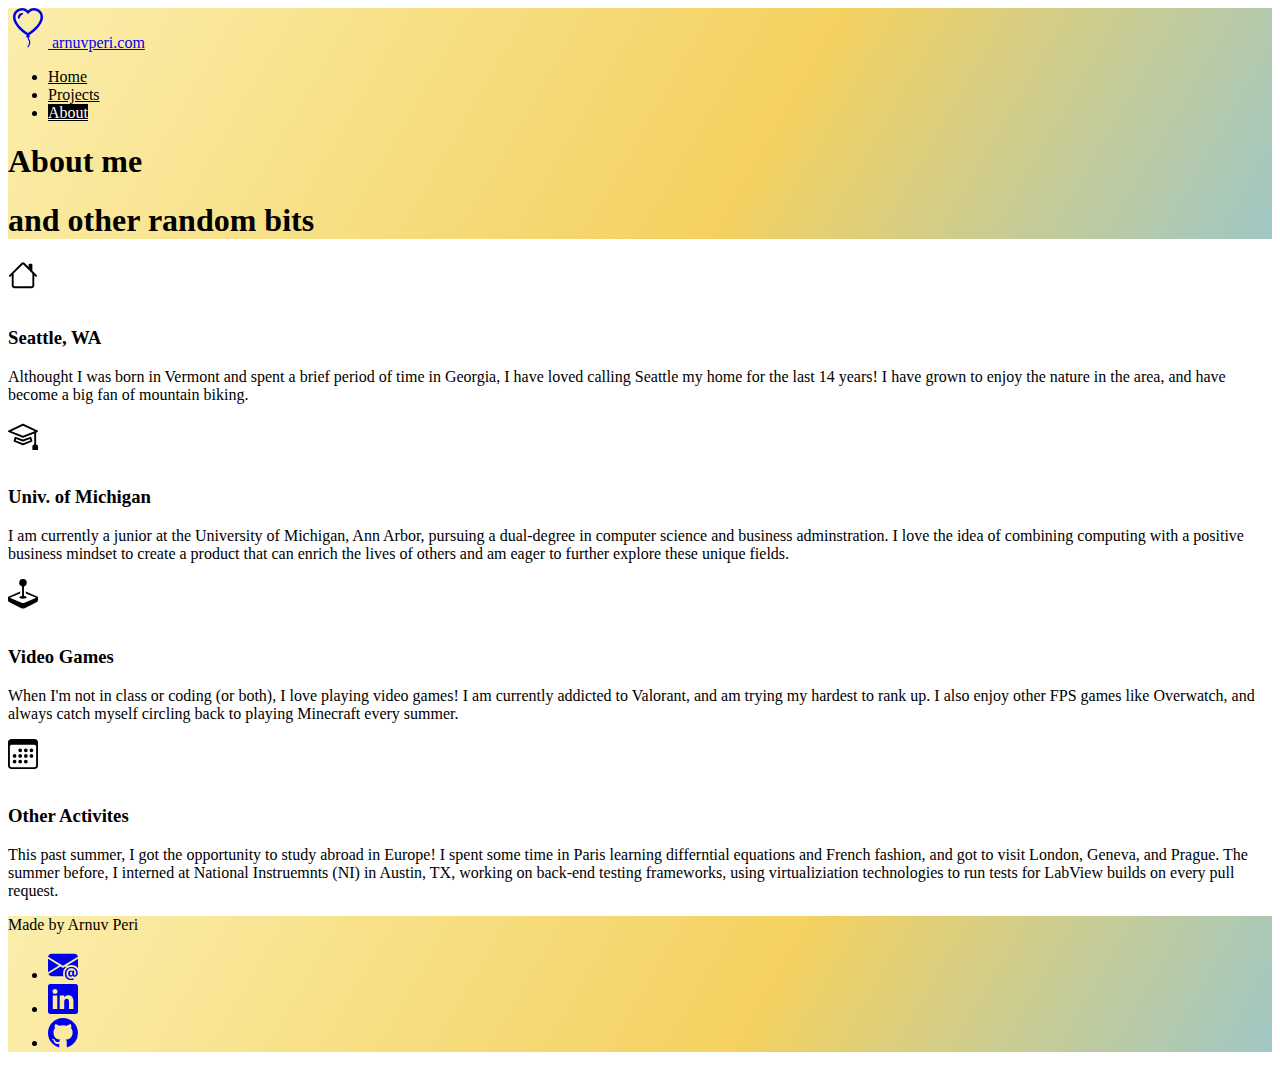
<file: about.html>
<!DOCTYPE html>
<html lang="en">

<head>
  <meta charset="UTF-8">
  <meta name="viewport" content="width=device-width, initial-scale=1.0">
  <title>arnuvperi.com</title>
  <link href="https://cdn.jsdelivr.net/npm/bootstrap@5.3.0-alpha3/dist/css/bootstrap.min.css" rel="stylesheet"
    integrity="sha384-KK94CHFLLe+nY2dmCWGMq91rCGa5gtU4mk92HdvYe+M/SXH301p5ILy+dN9+nJOZ" crossorigin="anonymous">
  <link rel="icon" type="image/x-icon" href="/images/favicon.ico">
  <link rel="stylesheet" href="./css/style.css">
</head>


<body >

  <section id="top-section" class="gradient-background">

    <div class="container">
      <header class="d-flex flex-wrap justify-content-center pt-3">
        <a href="./" class="d-flex align-items-center mb-3 ms-sm-0 ms-auto me-auto link-body-emphasis text-decoration-none">
          <svg xmlns="http://www.w3.org/2000/svg" width="40" height="40" fill="currentColor" class="bi bi-balloon-heart" viewBox="0 0 16 16">
            <path fill-rule="evenodd" d="m8 2.42-.717-.737c-1.13-1.161-3.243-.777-4.01.72-.35.685-.451 1.707.236 3.062C4.16 6.753 5.52 8.32 8 10.042c2.479-1.723 3.839-3.29 4.491-4.577.687-1.355.587-2.377.236-3.061-.767-1.498-2.88-1.882-4.01-.721L8 2.42Zm-.49 8.5c-10.78-7.44-3-13.155.359-10.063.045.041.089.084.132.129.043-.045.087-.088.132-.129 3.36-3.092 11.137 2.624.357 10.063l.235.468a.25.25 0 1 1-.448.224l-.008-.017c.008.11.02.202.037.29.054.27.161.488.419 1.003.288.578.235 1.15.076 1.629-.157.469-.422.867-.588 1.115l-.004.007a.25.25 0 1 1-.416-.278c.168-.252.4-.6.533-1.003.133-.396.163-.824-.049-1.246l-.013-.028c-.24-.48-.38-.758-.448-1.102a3.177 3.177 0 0 1-.052-.45l-.04.08a.25.25 0 1 1-.447-.224l.235-.468ZM6.013 2.06c-.649-.18-1.483.083-1.85.798-.131.258-.245.689-.08 1.335.063.244.414.198.487-.043.21-.697.627-1.447 1.359-1.692.217-.073.304-.337.084-.398Z"/>
          </svg>
          <span class="fs-4">arnuvperi.com</span>
        </a>
        <ul class="nav nav-pills">
          <li class="nav-item"><a href="./" class="nav-link black">Home</a></li>
          <li class="nav-item"><a href="./projects.html" class="nav-link black">Projects</a></li>
          <li class="nav-item"><a href="./about.html" class="nav-link active" aria-current="page">About</a></li>
        </ul>
      </header>
    </div>

    <div class="container px-4 py-5">
      <div class="row flex-lg-row-reverse align-items-center g-5">
        <div class="col">
          <h1 class="display-4 fw-bold text-body-emphasis lh-1 mb-3">About me</h1>
          <h1 class="fs-3 lh-1 mb-3">and other random bits</h1>
        </div>
      </div>
    </div>

    
  </section>


  
  
  <!-- Features -->
  <section id="features">
    <div class="container my-5">
      <div class="row g-4 py-5 row-cols-1 row-cols-lg-3">
        <div class="col d-flex align-items-start">
          <div
            class="icon-square text-body-emphasis bg-body-secondary d-inline-flex align-items-center justify-content-center fs-4 flex-shrink-0 me-3">
            <svg xmlns="http://www.w3.org/2000/svg" width="30" height="30" fill="currentColor" class="bi bi-house" viewBox="0 0 16 16">
              <path d="M8.707 1.5a1 1 0 0 0-1.414 0L.646 8.146a.5.5 0 0 0 .708.708L2 8.207V13.5A1.5 1.5 0 0 0 3.5 15h9a1.5 1.5 0 0 0 1.5-1.5V8.207l.646.647a.5.5 0 0 0 .708-.708L13 5.793V2.5a.5.5 0 0 0-.5-.5h-1a.5.5 0 0 0-.5.5v1.293L8.707 1.5ZM13 7.207V13.5a.5.5 0 0 1-.5.5h-9a.5.5 0 0 1-.5-.5V7.207l5-5 5 5Z"/>
            </svg>
          </div>
          <div>
            <h3 class="fs-2">Seattle, WA</h3>
            <p>Althought I was born in Vermont and spent a brief period of time in Georgia, I have loved calling Seattle my home for the last 14 years! 
              I have grown to enjoy the nature in the area, and have become a big fan of mountain biking.</p>

          </div>
        </div>
        <div class="col d-flex align-items-start">
          <div
            class="icon-square text-body-emphasis bg-body-secondary d-inline-flex align-items-center justify-content-center fs-4 flex-shrink-0 me-3">
            <svg xmlns="http://www.w3.org/2000/svg" height="30" fill="currentColor" class="bi bi-mortarboard"
              viewBox="0 0 16 16">
              <path
                d="M8.211 2.047a.5.5 0 0 0-.422 0l-7.5 3.5a.5.5 0 0 0 .025.917l7.5 3a.5.5 0 0 0 .372 0L14 7.14V13a1 1 0 0 0-1 1v2h3v-2a1 1 0 0 0-1-1V6.739l.686-.275a.5.5 0 0 0 .025-.917l-7.5-3.5ZM8 8.46 1.758 5.965 8 3.052l6.242 2.913L8 8.46Z" />
              <path
                d="M4.176 9.032a.5.5 0 0 0-.656.327l-.5 1.7a.5.5 0 0 0 .294.605l4.5 1.8a.5.5 0 0 0 .372 0l4.5-1.8a.5.5 0 0 0 .294-.605l-.5-1.7a.5.5 0 0 0-.656-.327L8 10.466 4.176 9.032Zm-.068 1.873.22-.748 3.496 1.311a.5.5 0 0 0 .352 0l3.496-1.311.22.748L8 12.46l-3.892-1.556Z" />
            </svg>
          </div>
          <div>
            <h3 class="fs-2">Univ. of Michigan</h3>
            <p>I am currently a junior at the University of Michigan, Ann Arbor, pursuing a dual-degree in computer science and business adminstration.
              I love the idea of combining computing with a positive business mindset to create a product that can enrich the lives of others and am eager to further explore these unique fields.</p>

          </div>
        </div>
        <div class="col d-flex align-items-start">
          <div
            class="icon-square text-body-emphasis bg-body-secondary d-inline-flex align-items-center justify-content-center fs-4 flex-shrink-0 me-3">
            <svg xmlns="http://www.w3.org/2000/svg" width="30" height="30" fill="currentColor" class="bi bi-joystick" viewBox="0 0 16 16">
              <path d="M10 2a2 2 0 0 1-1.5 1.937v5.087c.863.083 1.5.377 1.5.726 0 .414-.895.75-2 .75s-2-.336-2-.75c0-.35.637-.643 1.5-.726V3.937A2 2 0 1 1 10 2z"/>
              <path d="M0 9.665v1.717a1 1 0 0 0 .553.894l6.553 3.277a2 2 0 0 0 1.788 0l6.553-3.277a1 1 0 0 0 .553-.894V9.665c0-.1-.06-.19-.152-.23L9.5 6.715v.993l5.227 2.178a.125.125 0 0 1 .001.23l-5.94 2.546a2 2 0 0 1-1.576 0l-5.94-2.546a.125.125 0 0 1 .001-.23L6.5 7.708l-.013-.988L.152 9.435a.25.25 0 0 0-.152.23z"/>
            </svg>
          </div>
          <div>
            <h3 class="fs-2">Video Games</h3>
            <p>When I'm not in class or coding (or both), I love playing video games! I am currently addicted to Valorant, and am trying my hardest to rank up. 
              I also enjoy other FPS games like Overwatch, and always catch myself circling back to playing Minecraft every summer.</p>

          </div>
        </div>
      </div>
      <div class="col d-flex align-items-start">
        <div
          class="icon-square text-body-emphasis bg-body-secondary d-inline-flex align-items-center justify-content-center fs-4 flex-shrink-0 me-3">
          <svg xmlns="http://www.w3.org/2000/svg" width="30" height="30" fill="currentColor" class="bi bi-calendar3" viewBox="0 0 16 16">
            <path d="M14 0H2a2 2 0 0 0-2 2v12a2 2 0 0 0 2 2h12a2 2 0 0 0 2-2V2a2 2 0 0 0-2-2zM1 3.857C1 3.384 1.448 3 2 3h12c.552 0 1 .384 1 .857v10.286c0 .473-.448.857-1 .857H2c-.552 0-1-.384-1-.857V3.857z"/>
            <path d="M6.5 7a1 1 0 1 0 0-2 1 1 0 0 0 0 2zm3 0a1 1 0 1 0 0-2 1 1 0 0 0 0 2zm3 0a1 1 0 1 0 0-2 1 1 0 0 0 0 2zm-9 3a1 1 0 1 0 0-2 1 1 0 0 0 0 2zm3 0a1 1 0 1 0 0-2 1 1 0 0 0 0 2zm3 0a1 1 0 1 0 0-2 1 1 0 0 0 0 2zm3 0a1 1 0 1 0 0-2 1 1 0 0 0 0 2zm-9 3a1 1 0 1 0 0-2 1 1 0 0 0 0 2zm3 0a1 1 0 1 0 0-2 1 1 0 0 0 0 2zm3 0a1 1 0 1 0 0-2 1 1 0 0 0 0 2z"/>
          </svg>
        </div>
        <div>
          <h3 class="fs-2">Other Activites</h3>
          <p>This past summer, I got the opportunity to study abroad in Europe! I spent some time in Paris learning differntial equations and French fashion, and got to visit London, Geneva, and Prague.
            The summer before, I interned at National Instruemnts (NI) in Austin, TX, working on back-end testing frameworks, using virtualiziation technologies to run tests for LabView builds on every pull request.
          </p>
        </div>
    </div>
    
  </section>
 
  <!-- Footer -->
  <section id="contact" class="gradient-background">
    <div class="container">
      <footer class="d-flex flex-wrap justify-content-between align-items-center py-4">

        <div class="col d-flex align-items-center">
          <span class="text-body-secondary">Made by Arnuv Peri</span>
        </div>
    
        <ul class="nav col justify-content-end list-unstyled d-flex">
          <li class="ms-sm-5 ms-3"><a class="text-body-secondary" href="mailto:arnuvp@umich.edu">
            <svg xmlns="http://www.w3.org/2000/svg" width="30" height="30" fill="currentColor" class="bi bi-envelope-at-fill" viewBox="0 0 16 16">
            <path d="M2 2A2 2 0 0 0 .05 3.555L8 8.414l7.95-4.859A2 2 0 0 0 14 2H2Zm-2 9.8V4.698l5.803 3.546L0 11.801Zm6.761-2.97-6.57 4.026A2 2 0 0 0 2 14h6.256A4.493 4.493 0 0 1 8 12.5a4.49 4.49 0 0 1 1.606-3.446l-.367-.225L8 9.586l-1.239-.757ZM16 9.671V4.697l-5.803 3.546.338.208A4.482 4.482 0 0 1 12.5 8c1.414 0 2.675.652 3.5 1.671Z"/>
            <path d="M15.834 12.244c0 1.168-.577 2.025-1.587 2.025-.503 0-1.002-.228-1.12-.648h-.043c-.118.416-.543.643-1.015.643-.77 0-1.259-.542-1.259-1.434v-.529c0-.844.481-1.4 1.26-1.4.585 0 .87.333.953.63h.03v-.568h.905v2.19c0 .272.18.42.411.42.315 0 .639-.415.639-1.39v-.118c0-1.277-.95-2.326-2.484-2.326h-.04c-1.582 0-2.64 1.067-2.64 2.724v.157c0 1.867 1.237 2.654 2.57 2.654h.045c.507 0 .935-.07 1.18-.18v.731c-.219.1-.643.175-1.237.175h-.044C10.438 16 9 14.82 9 12.646v-.214C9 10.36 10.421 9 12.485 9h.035c2.12 0 3.314 1.43 3.314 3.034v.21Zm-4.04.21v.227c0 .586.227.8.581.8.31 0 .564-.17.564-.743v-.367c0-.516-.275-.708-.572-.708-.346 0-.573.245-.573.791Z"/>
          </svg></a></li>
          <li class="ms-sm-5 ms-3"><a class="text-body-secondary" href="https://www.linkedin.com/in/arnuvperi/">
            <svg xmlns="http://www.w3.org/2000/svg" width="30" height="30" fill="currentColor" class="bi bi-linkedin" viewBox="0 0 16 16">
            <path d="M0 1.146C0 .513.526 0 1.175 0h13.65C15.474 0 16 .513 16 1.146v13.708c0 .633-.526 1.146-1.175 1.146H1.175C.526 16 0 15.487 0 14.854V1.146zm4.943 12.248V6.169H2.542v7.225h2.401zm-1.2-8.212c.837 0 1.358-.554 1.358-1.248-.015-.709-.52-1.248-1.342-1.248-.822 0-1.359.54-1.359 1.248 0 .694.521 1.248 1.327 1.248h.016zm4.908 8.212V9.359c0-.216.016-.432.08-.586.173-.431.568-.878 1.232-.878.869 0 1.216.662 1.216 1.634v3.865h2.401V9.25c0-2.22-1.184-3.252-2.764-3.252-1.274 0-1.845.7-2.165 1.193v.025h-.016a5.54 5.54 0 0 1 .016-.025V6.169h-2.4c.03.678 0 7.225 0 7.225h2.4z"/>
          </svg></a></li>
          <li class="ms-sm-5 ms-3"><a class="text-body-secondary" href="https://github.com/arnuvperi">
            <svg xmlns="http://www.w3.org/2000/svg" width="30" height="30" fill="currentColor" class="bi bi-github" viewBox="0 0 16 16">
            <path d="M8 0C3.58 0 0 3.58 0 8c0 3.54 2.29 6.53 5.47 7.59.4.07.55-.17.55-.38 0-.19-.01-.82-.01-1.49-2.01.37-2.53-.49-2.69-.94-.09-.23-.48-.94-.82-1.13-.28-.15-.68-.52-.01-.53.63-.01 1.08.58 1.23.82.72 1.21 1.87.87 2.33.66.07-.52.28-.87.51-1.07-1.78-.2-3.64-.89-3.64-3.95 0-.87.31-1.59.82-2.15-.08-.2-.36-1.02.08-2.12 0 0 .67-.21 2.2.82.64-.18 1.32-.27 2-.27.68 0 1.36.09 2 .27 1.53-1.04 2.2-.82 2.2-.82.44 1.1.16 1.92.08 2.12.51.56.82 1.27.82 2.15 0 3.07-1.87 3.75-3.65 3.95.29.25.54.73.54 1.48 0 1.07-.01 1.93-.01 2.2 0 .21.15.46.55.38A8.012 8.012 0 0 0 16 8c0-4.42-3.58-8-8-8z"/>
          </svg></a></li>
        </ul>
      </footer>
    </div>
  </section>
</body>

</html>
</file>
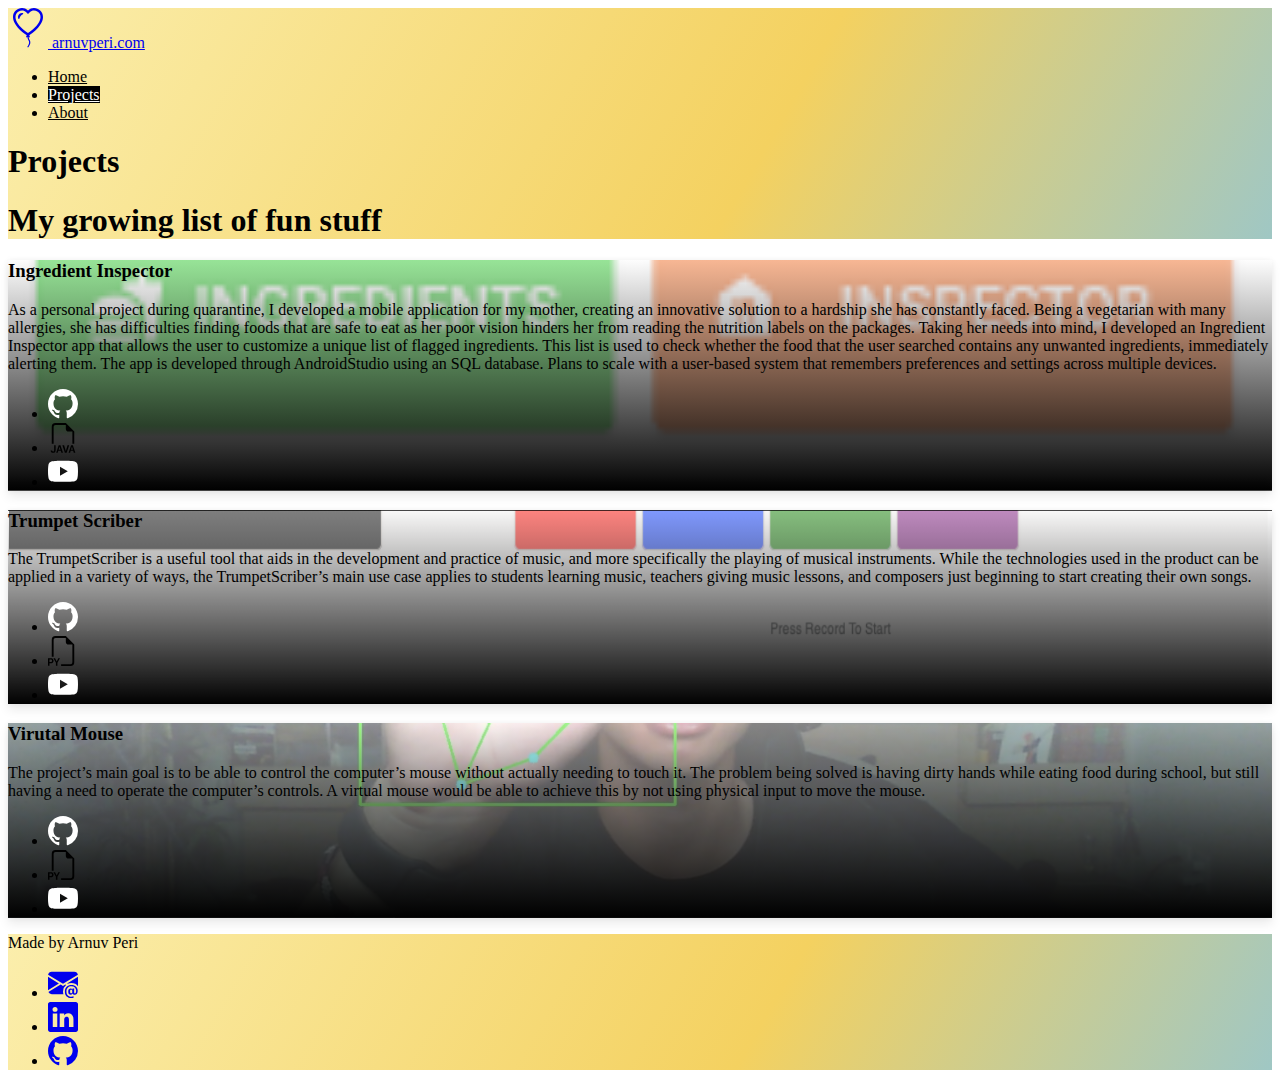
<file: projects.html>
<!DOCTYPE html>
<html lang="en">

<head>
  <meta charset="UTF-8">
  <meta name="viewport" content="width=device-width, initial-scale=1.0">
  <title>arnuvperi.com</title>
  <link href="https://cdn.jsdelivr.net/npm/bootstrap@5.3.0-alpha3/dist/css/bootstrap.min.css" rel="stylesheet"
    integrity="sha384-KK94CHFLLe+nY2dmCWGMq91rCGa5gtU4mk92HdvYe+M/SXH301p5ILy+dN9+nJOZ" crossorigin="anonymous">
  <link rel="icon" type="image/x-icon" href="/images/favicon.ico">
  <link rel="stylesheet" href="./css/style.css">
</head>


<body >

  <section id="top-section" class="gradient-background">

    <div class="container">
      <header class="d-flex flex-wrap justify-content-center pt-3">
        <a href="./" class="d-flex align-items-center mb-3 ms-sm-0 ms-auto me-auto link-body-emphasis text-decoration-none">
          <svg xmlns="http://www.w3.org/2000/svg" width="40" height="40" fill="currentColor" class="bi bi-balloon-heart" viewBox="0 0 16 16">
            <path fill-rule="evenodd" d="m8 2.42-.717-.737c-1.13-1.161-3.243-.777-4.01.72-.35.685-.451 1.707.236 3.062C4.16 6.753 5.52 8.32 8 10.042c2.479-1.723 3.839-3.29 4.491-4.577.687-1.355.587-2.377.236-3.061-.767-1.498-2.88-1.882-4.01-.721L8 2.42Zm-.49 8.5c-10.78-7.44-3-13.155.359-10.063.045.041.089.084.132.129.043-.045.087-.088.132-.129 3.36-3.092 11.137 2.624.357 10.063l.235.468a.25.25 0 1 1-.448.224l-.008-.017c.008.11.02.202.037.29.054.27.161.488.419 1.003.288.578.235 1.15.076 1.629-.157.469-.422.867-.588 1.115l-.004.007a.25.25 0 1 1-.416-.278c.168-.252.4-.6.533-1.003.133-.396.163-.824-.049-1.246l-.013-.028c-.24-.48-.38-.758-.448-1.102a3.177 3.177 0 0 1-.052-.45l-.04.08a.25.25 0 1 1-.447-.224l.235-.468ZM6.013 2.06c-.649-.18-1.483.083-1.85.798-.131.258-.245.689-.08 1.335.063.244.414.198.487-.043.21-.697.627-1.447 1.359-1.692.217-.073.304-.337.084-.398Z"/>
          </svg>
          <span class="fs-4">arnuvperi.com</span>
        </a>
        <ul class="nav nav-pills">
          <li class="nav-item"><a href="./" class="nav-link black">Home</a></li>
          <li class="nav-item"><a href="./projects.html" class="nav-link active" aria-current="page">Projects</a></li>
          <li class="nav-item"><a href="./about.html" class="nav-link black">About</a></li>
        </ul>
      </header>
    </div>

    <div class="container px-4 py-5">
      <div class="row flex-lg-row-reverse align-items-center g-5">
        <div class="col">
          <h1 class="display-4 fw-bold text-body-emphasis lh-1 mb-3">Projects</h1>
          <h1 class="fs-3 lh-1 mb-3">My growing list of fun stuff</h1>
        </div>
      </div>
    </div>

    
  </section>


  
  
  <!-- Features -->
  <section id="cards">
    <div class="container px-4 py-5" id="custom-cards">
      <div class="align-items-stretch g-4">
        <div class="col py-5">
          <div class="card card-cover h-100 overflow-hidden text-bg-dark rounded-4 shadow-lg" 
          style="background-image: linear-gradient( to top,
            rgba(0, 0, 0, 1),
            rgba(252, 252, 252, 0.5)
          ), url('./images/ingredientinspector.png'); 
          background-size: cover;
          background-position: bottom;">
            <div class="d-flex flex-column p-5 pb-3 text-white text-shadow-1">
              <h3 class="pt-5 mt-5 display-6 lh-1 fw-bold">Ingredient Inspector</h3>
              <p class=" mb-4 lh-1">As a personal project during quarantine, I developed a mobile application for my mother, creating an innovative solution to a hardship she has constantly faced. 
                Being a vegetarian with many allergies, she has difficulties finding foods that are safe to eat as her poor vision hinders her from reading the nutrition labels on the packages. 
                Taking her needs into mind, I developed an Ingredient Inspector app that allows the user to customize a unique list of flagged ingredients. 
                This list is used to check whether the food that the user searched contains any unwanted ingredients, immediately alerting them. 
                The app is developed through AndroidStudio using an SQL database. Plans to scale with a user-based system that remembers preferences and settings across multiple devices. </p>
              <ul class="d-flex list-unstyled mt-auto">
                <li class="me-auto">
                  <a class="text-body-secondary" href="">
                    <svg xmlns="http://www.w3.org/2000/svg" width="30" height="30" fill="white" class="bi bi-github" viewBox="0 0 16 16">
                    <path d="M8 0C3.58 0 0 3.58 0 8c0 3.54 2.29 6.53 5.47 7.59.4.07.55-.17.55-.38 0-.19-.01-.82-.01-1.49-2.01.37-2.53-.49-2.69-.94-.09-.23-.48-.94-.82-1.13-.28-.15-.68-.52-.01-.53.63-.01 1.08.58 1.23.82.72 1.21 1.87.87 2.33.66.07-.52.28-.87.51-1.07-1.78-.2-3.64-.89-3.64-3.95 0-.87.31-1.59.82-2.15-.08-.2-.36-1.02.08-2.12 0 0 .67-.21 2.2.82.64-.18 1.32-.27 2-.27.68 0 1.36.09 2 .27 1.53-1.04 2.2-.82 2.2-.82.44 1.1.16 1.92.08 2.12.51.56.82 1.27.82 2.15 0 3.07-1.87 3.75-3.65 3.95.29.25.54.73.54 1.48 0 1.07-.01 1.93-.01 2.2 0 .21.15.46.55.38A8.012 8.012 0 0 0 16 8c0-4.42-3.58-8-8-8z"/>
                  </svg></a>
                </li>
                <li class="d-flex align-items-center me-auto">
                  <svg xmlns="http://www.w3.org/2000/svg" width="30" height="30" fill="currentColor" class="bi bi-filetype-java" viewBox="0 0 16 16">
                    <path fill-rule="evenodd" d="M14 4.5V11h-1V4.5h-2A1.5 1.5 0 0 1 9.5 3V1H4a1 1 0 0 0-1 1v9H2V2a2 2 0 0 1 2-2h5.5L14 4.5ZM1.521 15.175a1.321 1.321 0 0 1-.082-.466h.765a.577.577 0 0 0 .073.27.499.499 0 0 0 .454.246c.19 0 .33-.055.422-.164.092-.11.138-.265.138-.466V11.85h.79v2.725c0 .44-.118.774-.357 1.005-.236.23-.564.345-.984.345a1.59 1.59 0 0 1-.568-.094 1.144 1.144 0 0 1-.408-.266 1.139 1.139 0 0 1-.243-.39Zm3.972-.354-.314 1.028h-.8l1.342-3.999h.926l1.336 3.999h-.84l-.314-1.028H5.493Zm1.178-.59-.49-1.616h-.035l-.49 1.617h1.015Zm2.342 1.618h.952l1.327-3.999h-.878l-.888 3.138h-.038L8.59 11.85h-.917l1.34 3.999Zm3.087-1.028-.314 1.028h-.8l1.342-3.999h.926l1.336 3.999h-.84l-.314-1.028H12.1Zm1.178-.59-.49-1.616h-.035l-.49 1.617h1.015Z"/>
                  </svg>
                </li>
                <li class="d-flex align-items-center">
                  <a class="text-body-secondary" href="https://youtu.be/wICp-6EBiWA">
                    <svg xmlns="http://www.w3.org/2000/svg" width="30" height="30" fill="white" class="bi bi-youtube" viewBox="0 0 16 16">
                      <path d="M8.051 1.999h.089c.822.003 4.987.033 6.11.335a2.01 2.01 0 0 1 1.415 1.42c.101.38.172.883.22 1.402l.01.104.022.26.008.104c.065.914.073 1.77.074 1.957v.075c-.001.194-.01 1.108-.082 2.06l-.008.105-.009.104c-.05.572-.124 1.14-.235 1.558a2.007 2.007 0 0 1-1.415 1.42c-1.16.312-5.569.334-6.18.335h-.142c-.309 0-1.587-.006-2.927-.052l-.17-.006-.087-.004-.171-.007-.171-.007c-1.11-.049-2.167-.128-2.654-.26a2.007 2.007 0 0 1-1.415-1.419c-.111-.417-.185-.986-.235-1.558L.09 9.82l-.008-.104A31.4 31.4 0 0 1 0 7.68v-.123c.002-.215.01-.958.064-1.778l.007-.103.003-.052.008-.104.022-.26.01-.104c.048-.519.119-1.023.22-1.402a2.007 2.007 0 0 1 1.415-1.42c.487-.13 1.544-.21 2.654-.26l.17-.007.172-.006.086-.003.171-.007A99.788 99.788 0 0 1 7.858 2h.193zM6.4 5.209v4.818l4.157-2.408L6.4 5.209z"/>
                    </svg></a>
                </li>
              </ul>
            </div>
          </div>
        </div>
  
        <div class="col py-5">
          <div class="card card-cover h-100 overflow-hidden text-bg-dark rounded-4 shadow-lg" 
          style="background-image: linear-gradient( to top,
            rgba(0, 0, 0, 1),
            rgba(252, 252, 252, 0.5)
          ), url('./images/trumpetscriber.png'); 
          background-size: cover;
          background-position: bottom;"
          >
            <div class="d-flex flex-column h-100 p-5 pb-3 text-white text-shadow-1">
              <h3 class="pt-5 mt-5 display-6 lh-1 fw-bold">Trumpet Scriber</h3>
              <p class=" mb-4 lh-1">
                The TrumpetScriber is a useful tool that aids in the development and practice of music, and more specifically the playing of musical instruments. While the technologies used in the product can be applied in a variety of ways, the TrumpetScriber’s main use case applies to students learning music, teachers giving music lessons, and composers just beginning to start creating their own songs.
              </p>
              <ul class="d-flex list-unstyled mt-auto">
                <li class="me-auto">
                  <a class="text-body-secondary" href="https://github.com/arnuvperi/Trumpetscriber">
                    <svg xmlns="http://www.w3.org/2000/svg" width="30" height="30" fill="white" class="bi bi-github" viewBox="0 0 16 16">
                    <path d="M8 0C3.58 0 0 3.58 0 8c0 3.54 2.29 6.53 5.47 7.59.4.07.55-.17.55-.38 0-.19-.01-.82-.01-1.49-2.01.37-2.53-.49-2.69-.94-.09-.23-.48-.94-.82-1.13-.28-.15-.68-.52-.01-.53.63-.01 1.08.58 1.23.82.72 1.21 1.87.87 2.33.66.07-.52.28-.87.51-1.07-1.78-.2-3.64-.89-3.64-3.95 0-.87.31-1.59.82-2.15-.08-.2-.36-1.02.08-2.12 0 0 .67-.21 2.2.82.64-.18 1.32-.27 2-.27.68 0 1.36.09 2 .27 1.53-1.04 2.2-.82 2.2-.82.44 1.1.16 1.92.08 2.12.51.56.82 1.27.82 2.15 0 3.07-1.87 3.75-3.65 3.95.29.25.54.73.54 1.48 0 1.07-.01 1.93-.01 2.2 0 .21.15.46.55.38A8.012 8.012 0 0 0 16 8c0-4.42-3.58-8-8-8z"/>
                  </svg></a>
                </li>
                <li class="d-flex align-items-center me-auto">
                  <svg xmlns="http://www.w3.org/2000/svg" width="30" height="30" fill="currentColor" class="bi bi-filetype-py" viewBox="0 0 16 16">
                    <path fill-rule="evenodd" d="M14 4.5V14a2 2 0 0 1-2 2H7v-1h5a1 1 0 0 0 1-1V4.5h-2A1.5 1.5 0 0 1 9.5 3V1H4a1 1 0 0 0-1 1v9H2V2a2 2 0 0 1 2-2h5.5L14 4.5ZM0 11.85h1.6c.289 0 .533.06.732.179.201.117.355.276.46.477.105.201.158.427.158.677 0 .25-.054.476-.16.677-.106.199-.26.357-.464.474a1.452 1.452 0 0 1-.732.173H.79v1.342H0V11.85Zm2.06 1.714a.795.795 0 0 0 .085-.381c0-.227-.062-.4-.185-.521-.123-.122-.294-.182-.513-.182H.788v1.406h.66a.794.794 0 0 0 .374-.082.574.574 0 0 0 .238-.24Zm2.963.75v1.535H4.23v-1.52L2.89 11.85h.876l.853 1.696h.032l.856-1.696h.855l-1.339 2.464Z"/>
                  </svg>
                </li>
                <li class="d-flex align-items-center">
                  <a class="text-body-secondary" href="https://youtu.be/ZLVn3ZOsaNY">
                    <svg xmlns="http://www.w3.org/2000/svg" width="30" height="30" fill="white" class="bi bi-youtube" viewBox="0 0 16 16">
                      <path d="M8.051 1.999h.089c.822.003 4.987.033 6.11.335a2.01 2.01 0 0 1 1.415 1.42c.101.38.172.883.22 1.402l.01.104.022.26.008.104c.065.914.073 1.77.074 1.957v.075c-.001.194-.01 1.108-.082 2.06l-.008.105-.009.104c-.05.572-.124 1.14-.235 1.558a2.007 2.007 0 0 1-1.415 1.42c-1.16.312-5.569.334-6.18.335h-.142c-.309 0-1.587-.006-2.927-.052l-.17-.006-.087-.004-.171-.007-.171-.007c-1.11-.049-2.167-.128-2.654-.26a2.007 2.007 0 0 1-1.415-1.419c-.111-.417-.185-.986-.235-1.558L.09 9.82l-.008-.104A31.4 31.4 0 0 1 0 7.68v-.123c.002-.215.01-.958.064-1.778l.007-.103.003-.052.008-.104.022-.26.01-.104c.048-.519.119-1.023.22-1.402a2.007 2.007 0 0 1 1.415-1.42c.487-.13 1.544-.21 2.654-.26l.17-.007.172-.006.086-.003.171-.007A99.788 99.788 0 0 1 7.858 2h.193zM6.4 5.209v4.818l4.157-2.408L6.4 5.209z"/>
                    </svg></a>
                </li>
              </ul>
            </div>
          </div>
        </div>
  
        <div class="col py-5">
          <div class="card card-cover h-100 overflow-hidden text-bg-dark rounded-4 shadow-lg" 
          style="background-image: linear-gradient( to top,
            rgba(0, 0, 0, 1),
            rgba(255, 255, 255, 0.5)
          ), url('./images/virtualmouse.png'); 
          background-size: cover;
          background-position: bottom;"
          >
            <div class="d-flex flex-column h-100 p-5 pb-3 text-shadow-1">
              <h3 class="pt-5 mt-5 display-6 lh-1 fw-bold">Virutal Mouse</h3>
              <p class=" mb-4 lh-1">
                The project’s main goal is to be able to control the computer’s mouse without actually needing to touch it. The problem being solved is having dirty hands while eating food during school, but still having a need to operate the computer’s controls. A virtual mouse would be able to achieve this by not using physical input to move the mouse.
              </p>
              <ul class="d-flex list-unstyled mt-auto">
                <li class="me-auto">
                  <a class="text-body-secondary" href="https://github.com/arnuvperi/VirtualMouse">
                    <svg xmlns="http://www.w3.org/2000/svg" width="30" height="30" fill="white" class="bi bi-github" viewBox="0 0 16 16">
                    <path d="M8 0C3.58 0 0 3.58 0 8c0 3.54 2.29 6.53 5.47 7.59.4.07.55-.17.55-.38 0-.19-.01-.82-.01-1.49-2.01.37-2.53-.49-2.69-.94-.09-.23-.48-.94-.82-1.13-.28-.15-.68-.52-.01-.53.63-.01 1.08.58 1.23.82.72 1.21 1.87.87 2.33.66.07-.52.28-.87.51-1.07-1.78-.2-3.64-.89-3.64-3.95 0-.87.31-1.59.82-2.15-.08-.2-.36-1.02.08-2.12 0 0 .67-.21 2.2.82.64-.18 1.32-.27 2-.27.68 0 1.36.09 2 .27 1.53-1.04 2.2-.82 2.2-.82.44 1.1.16 1.92.08 2.12.51.56.82 1.27.82 2.15 0 3.07-1.87 3.75-3.65 3.95.29.25.54.73.54 1.48 0 1.07-.01 1.93-.01 2.2 0 .21.15.46.55.38A8.012 8.012 0 0 0 16 8c0-4.42-3.58-8-8-8z"/>
                  </svg></a>
                </li>
                <li class="d-flex align-items-center me-auto">
                  <svg xmlns="http://www.w3.org/2000/svg" width="30" height="30" fill="currentColor" class="bi bi-filetype-py" viewBox="0 0 16 16">
                    <path fill-rule="evenodd" d="M14 4.5V14a2 2 0 0 1-2 2H7v-1h5a1 1 0 0 0 1-1V4.5h-2A1.5 1.5 0 0 1 9.5 3V1H4a1 1 0 0 0-1 1v9H2V2a2 2 0 0 1 2-2h5.5L14 4.5ZM0 11.85h1.6c.289 0 .533.06.732.179.201.117.355.276.46.477.105.201.158.427.158.677 0 .25-.054.476-.16.677-.106.199-.26.357-.464.474a1.452 1.452 0 0 1-.732.173H.79v1.342H0V11.85Zm2.06 1.714a.795.795 0 0 0 .085-.381c0-.227-.062-.4-.185-.521-.123-.122-.294-.182-.513-.182H.788v1.406h.66a.794.794 0 0 0 .374-.082.574.574 0 0 0 .238-.24Zm2.963.75v1.535H4.23v-1.52L2.89 11.85h.876l.853 1.696h.032l.856-1.696h.855l-1.339 2.464Z"/>
                  </svg>
                </li>
                <li class="d-flex align-items-center">
                  <a class="text-body-secondary" href="https://youtu.be/wICp-6EBiWA">
                    <svg xmlns="http://www.w3.org/2000/svg" width="30" height="30" fill="white" class="bi bi-youtube" viewBox="0 0 16 16">
                      <path d="M8.051 1.999h.089c.822.003 4.987.033 6.11.335a2.01 2.01 0 0 1 1.415 1.42c.101.38.172.883.22 1.402l.01.104.022.26.008.104c.065.914.073 1.77.074 1.957v.075c-.001.194-.01 1.108-.082 2.06l-.008.105-.009.104c-.05.572-.124 1.14-.235 1.558a2.007 2.007 0 0 1-1.415 1.42c-1.16.312-5.569.334-6.18.335h-.142c-.309 0-1.587-.006-2.927-.052l-.17-.006-.087-.004-.171-.007-.171-.007c-1.11-.049-2.167-.128-2.654-.26a2.007 2.007 0 0 1-1.415-1.419c-.111-.417-.185-.986-.235-1.558L.09 9.82l-.008-.104A31.4 31.4 0 0 1 0 7.68v-.123c.002-.215.01-.958.064-1.778l.007-.103.003-.052.008-.104.022-.26.01-.104c.048-.519.119-1.023.22-1.402a2.007 2.007 0 0 1 1.415-1.42c.487-.13 1.544-.21 2.654-.26l.17-.007.172-.006.086-.003.171-.007A99.788 99.788 0 0 1 7.858 2h.193zM6.4 5.209v4.818l4.157-2.408L6.4 5.209z"/>
                    </svg></a>
                </li>
              </ul>
            </div>
          </div>
        </div>
      </div>
    </div>
  

  </section>

  <!-- Footer -->
  <section id="contact" class="gradient-background">
    <div class="container">
      <footer class="d-flex flex-wrap justify-content-between align-items-center py-4">

        <div class="col d-flex align-items-center">
          <span class="text-body-secondary">Made by Arnuv Peri</span>
        </div>
    
        <ul class="nav col justify-content-end list-unstyled d-flex">
          <li class="ms-sm-5 ms-3"><a class="text-body-secondary" href="mailto:arnuvp@umich.edu">
            <svg xmlns="http://www.w3.org/2000/svg" width="30" height="30" fill="currentColor" class="bi bi-envelope-at-fill" viewBox="0 0 16 16">
            <path d="M2 2A2 2 0 0 0 .05 3.555L8 8.414l7.95-4.859A2 2 0 0 0 14 2H2Zm-2 9.8V4.698l5.803 3.546L0 11.801Zm6.761-2.97-6.57 4.026A2 2 0 0 0 2 14h6.256A4.493 4.493 0 0 1 8 12.5a4.49 4.49 0 0 1 1.606-3.446l-.367-.225L8 9.586l-1.239-.757ZM16 9.671V4.697l-5.803 3.546.338.208A4.482 4.482 0 0 1 12.5 8c1.414 0 2.675.652 3.5 1.671Z"/>
            <path d="M15.834 12.244c0 1.168-.577 2.025-1.587 2.025-.503 0-1.002-.228-1.12-.648h-.043c-.118.416-.543.643-1.015.643-.77 0-1.259-.542-1.259-1.434v-.529c0-.844.481-1.4 1.26-1.4.585 0 .87.333.953.63h.03v-.568h.905v2.19c0 .272.18.42.411.42.315 0 .639-.415.639-1.39v-.118c0-1.277-.95-2.326-2.484-2.326h-.04c-1.582 0-2.64 1.067-2.64 2.724v.157c0 1.867 1.237 2.654 2.57 2.654h.045c.507 0 .935-.07 1.18-.18v.731c-.219.1-.643.175-1.237.175h-.044C10.438 16 9 14.82 9 12.646v-.214C9 10.36 10.421 9 12.485 9h.035c2.12 0 3.314 1.43 3.314 3.034v.21Zm-4.04.21v.227c0 .586.227.8.581.8.31 0 .564-.17.564-.743v-.367c0-.516-.275-.708-.572-.708-.346 0-.573.245-.573.791Z"/>
          </svg></a></li>
          <li class="ms-sm-5 ms-3"><a class="text-body-secondary" href="https://www.linkedin.com/in/arnuvperi/">
            <svg xmlns="http://www.w3.org/2000/svg" width="30" height="30" fill="currentColor" class="bi bi-linkedin" viewBox="0 0 16 16">
            <path d="M0 1.146C0 .513.526 0 1.175 0h13.65C15.474 0 16 .513 16 1.146v13.708c0 .633-.526 1.146-1.175 1.146H1.175C.526 16 0 15.487 0 14.854V1.146zm4.943 12.248V6.169H2.542v7.225h2.401zm-1.2-8.212c.837 0 1.358-.554 1.358-1.248-.015-.709-.52-1.248-1.342-1.248-.822 0-1.359.54-1.359 1.248 0 .694.521 1.248 1.327 1.248h.016zm4.908 8.212V9.359c0-.216.016-.432.08-.586.173-.431.568-.878 1.232-.878.869 0 1.216.662 1.216 1.634v3.865h2.401V9.25c0-2.22-1.184-3.252-2.764-3.252-1.274 0-1.845.7-2.165 1.193v.025h-.016a5.54 5.54 0 0 1 .016-.025V6.169h-2.4c.03.678 0 7.225 0 7.225h2.4z"/>
          </svg></a></li>
          <li class="ms-sm-5 ms-3"><a class="text-body-secondary" href="https://github.com/arnuvperi">
            <svg xmlns="http://www.w3.org/2000/svg" width="30" height="30" fill="currentColor" class="bi bi-github" viewBox="0 0 16 16">
            <path d="M8 0C3.58 0 0 3.58 0 8c0 3.54 2.29 6.53 5.47 7.59.4.07.55-.17.55-.38 0-.19-.01-.82-.01-1.49-2.01.37-2.53-.49-2.69-.94-.09-.23-.48-.94-.82-1.13-.28-.15-.68-.52-.01-.53.63-.01 1.08.58 1.23.82.72 1.21 1.87.87 2.33.66.07-.52.28-.87.51-1.07-1.78-.2-3.64-.89-3.64-3.95 0-.87.31-1.59.82-2.15-.08-.2-.36-1.02.08-2.12 0 0 .67-.21 2.2.82.64-.18 1.32-.27 2-.27.68 0 1.36.09 2 .27 1.53-1.04 2.2-.82 2.2-.82.44 1.1.16 1.92.08 2.12.51.56.82 1.27.82 2.15 0 3.07-1.87 3.75-3.65 3.95.29.25.54.73.54 1.48 0 1.07-.01 1.93-.01 2.2 0 .21.15.46.55.38A8.012 8.012 0 0 0 16 8c0-4.42-3.58-8-8-8z"/>
          </svg></a></li>
        </ul>


      </footer>
    </div>
  </section>
</body>

</html>
</file>
<file: css/style.css>
.gradient-background {
  background: linear-gradient(300deg, #1D5D9B, #75C2F6, #F4D160, #FBEEAC);
  /* background: linear-gradient(300deg, #241468, #EA1179, #F79BD3, #9F0D7F);*/
  background-size: 180% 180%;
  animation: gradient-animation 18s ease infinite;
}

@keyframes gradient-animation {
  0% {
    background-position: 0% 50%;
  }
  50% {
    background-position: 100% 50%;
  }
  100% {
    background-position: 0% 50%;
  }
}

.icon-square {
  width: 3rem;
  height: 3rem;
  border-radius: 0.75rem;
}

.rounding{
  border-radius: 0.75rem;
}

.profile-img {
  border-radius: 50%;
  height: 100px;
}

.headshot-img {
  border-radius: 0.75rem;
  height: 300px;
}

.project-img{
  height: 500px;
  border-radius: 0.75rem;
}

.card{
  box-shadow: 0 6px 10px rgba(0,0,0,.08), 0 0 6px rgba(0,0,0,.05);
    transition: .3s transform cubic-bezier(.155,1.105,.295,1.12),.3s box-shadow,.3s -webkit-transform cubic-bezier(.155,1.105,.295,1.12);
}

.card:hover{
   transform: scale(1.05);
box-shadow: 0 10px 20px rgba(0,0,0,.12), 0 4px 8px rgba(0,0,0,.06);
}

.nav-pills > li > a.active {
  background-color: #000000 !important;
  color: #ffffff !important;
}

.nav-pills > li > a:hover {
  color: #ffffff !important;
}

.black{
  color: #000000;
}

.projectlink{
  text-decoration: none;
}
</file>
